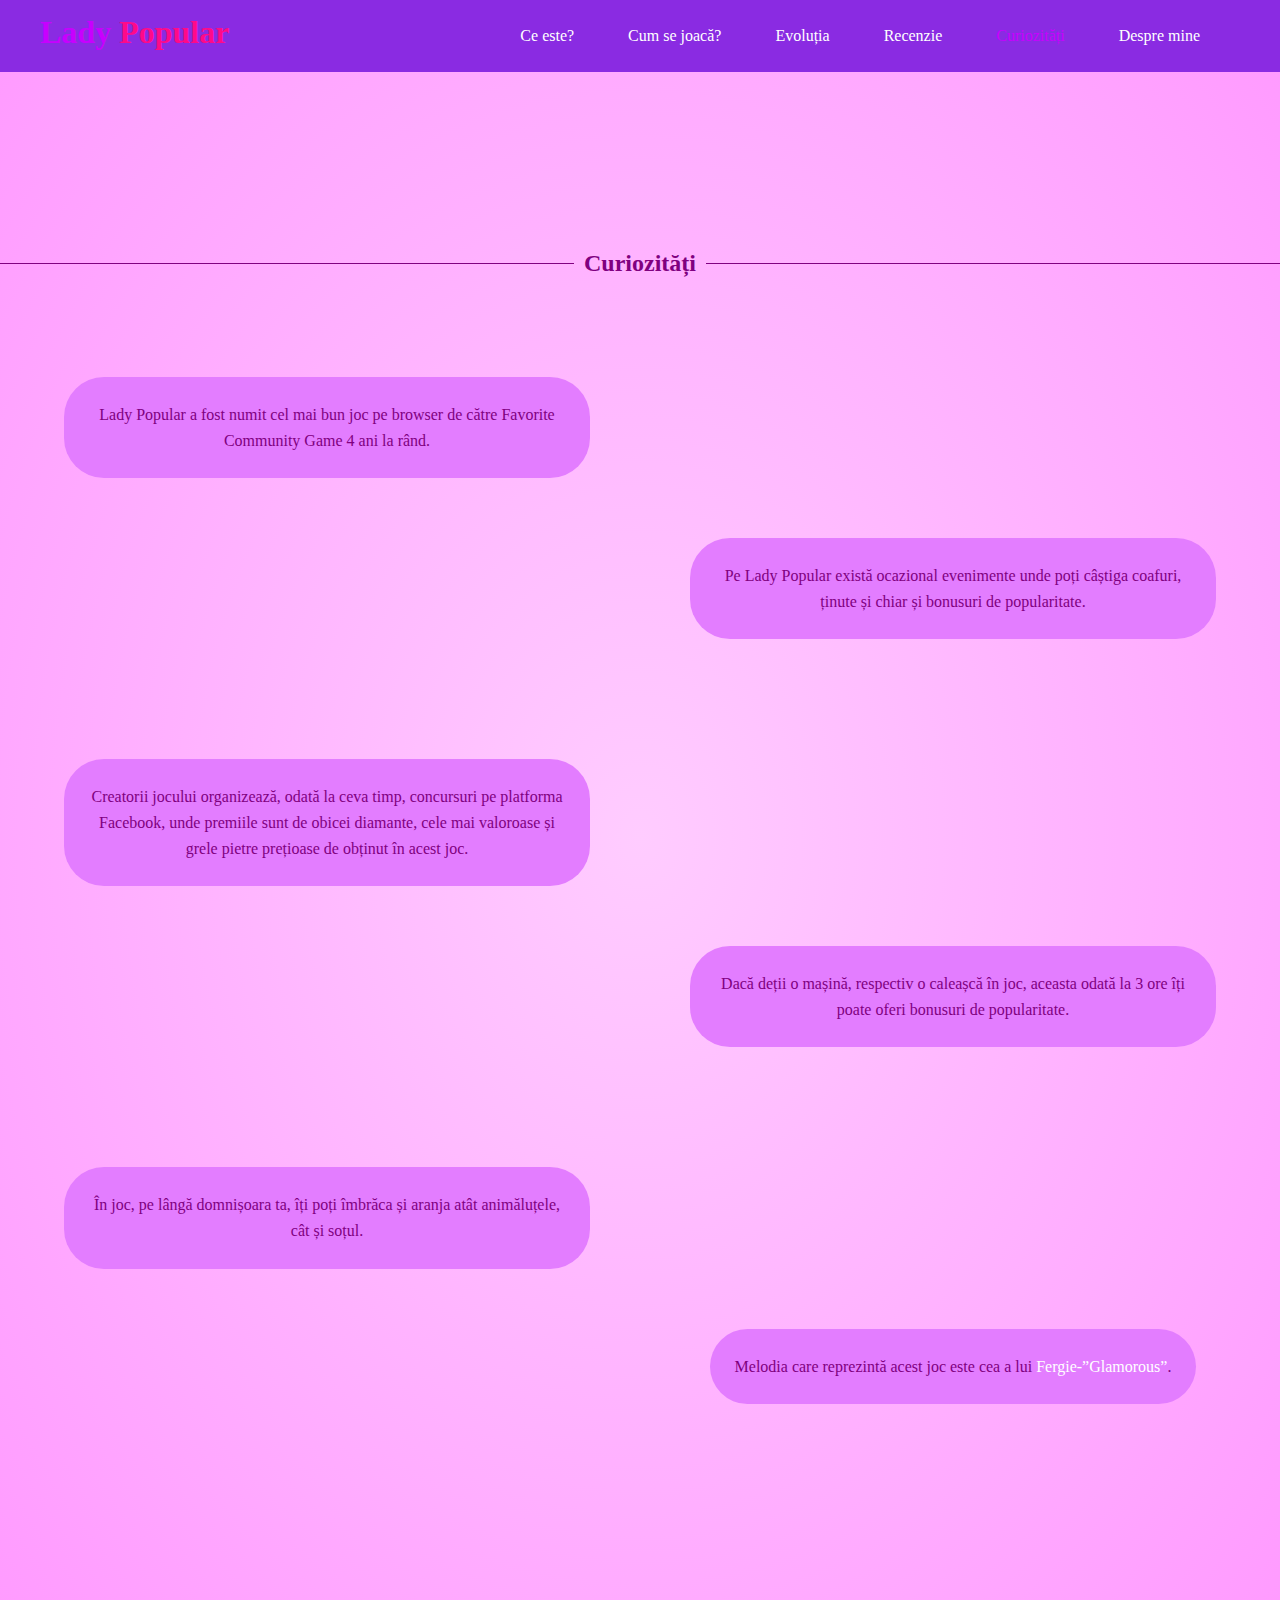
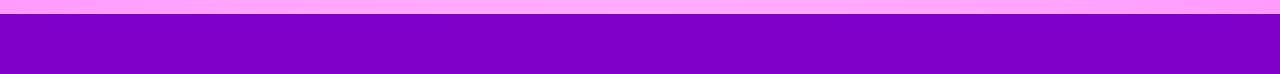
<file: curiozitati.htm>
<!DOCTYPE html>
<html lang="en">
<head>
  <meta charset="UTF-8">
  <meta http-equiv="X-UA-Compatible" content="IE=edge">
  <meta name="viewport" content="width=device-width, initial-scale=1.0">
  <link rel="stylesheet" href="style.css">
  <title>Curiozități</title>
  <link rel="shortcut icon" type="image/png" href="Imagini/icon.png">
</head>
<body>
  <header>
    <a href="acasa.htm"><h1>Lady <span>Popular</span></h1></a>
    <nav>
      <ul>
 <li><a href="ceeste.htm">Ce este?</a></li> 
        <li><a href="cumsejoaca.htm">Cum se joacă?</a></li>  
        <li><a href="evolutia.htm">Evoluția</a></li>  
        <li><a href="recenzie.htm">Recenzie</a></li>
        <li><a href="curiozitati.htm"id="aici">Curiozități</a></li>
        <li><a href="CV.htm">Despre mine</a></li>
      </ul>
    </nav>        
  </header>
  <h2>Curiozități</h2>
  <section id="curiozitati">
    <p class="curiozitate">Lady Popular a fost numit cel mai bun joc pe browser de către Favorite Community Game 4 ani la rând.</p>
    <p></p><p></p>
    <p class="curiozitate">Pe Lady Popular există ocazional evenimente unde poți câștiga coafuri, ținute și chiar și bonusuri de popularitate.</p>
    <p></p><p></p>
    <p class="curiozitate">Creatorii jocului organizează, odată la ceva timp, concursuri pe platforma Facebook, unde premiile sunt de obicei diamante, cele mai valoroase și grele pietre prețioase de obținut în acest joc.</p>
    <p></p><p></p>
    <p class="curiozitate">Dacă deții o mașină, respectiv o caleașcă în joc, aceasta odată la 3 ore îți poate oferi bonusuri de popularitate.</p>
    <p></p><p></p>
    <p class="curiozitate">În joc, pe lângă domnișoara ta, îți poți îmbrăca și aranja atât animăluțele, cât și soțul.</p>
    <p></p><p></p>
    <p class="curiozitate">Melodia care reprezintă acest joc este cea a lui <a href="https://youtu.be/q0SyUgw98tE">Fergie-”Glamorous”</a>.</p>
    <p></p><p></p>
  </section>
  <footer></footer>
</body>
</html>
</file>
<file: style.css>
body {
    margin:0px;
    font-family:Georgia, Cooper Black, Century Schoolbook, Lucida handwriting;
    background-image:radial-gradient(#FFCCFF, #FF99FF);
    color: purple;
  }
  header{
    width: 100%;
    height: auto;
    background-color: #8A2BE2;
    display: grid;
    grid-template-columns: auto auto;
    position:fixed;
    top:0;
  }
  h1{
    margin-top: 14px;
    margin-left:40px; 
    float: left;
  }
  span{
    color:#FF0a89;
  }
  ul{
    width:auto;
    float:right;
    margin:27px 60px 10px 0px;
  }
  li{
    margin-right: 20px;
    margin-left:30px;
    display: inline-block;
  }
  a{
    text-align:center;
    text-decoration: none;
    color: white;
  }
  #aici{
    color:#c800ff;
  }
  #aici:hover{
    color:#c800ff;
    transition: 0.45s;
  }
  a:hover{
    color:#c800ff;
    transition: 0.45s;
  }
  h2 {
    margin-top: 250px;
    margin-bottom:50px;
    display: flex;
    flex-direction: row;
  }
  h2:before, h2:after{
    content: "";
    flex: 1 1;
    border-bottom: 1px solid;
    margin: auto;
  }
  h2:before {
    margin-right: 10px;
  }
  h2:after {
    margin-left: 10px;
  }
  section{
    display: grid;
    grid-template-columns: 1fr 1fr;
    grid-gap:100px;
    margin: 100px 5% 0px 5%;
    box-align: center; 
    row-gap:200px;
  }
  div{
    padding:0px;
    margin:auto;
    text-align: center;
  }
  img{
    width:100%; 
    border: solid #a600ff 2px;
    margin-left: auto;
    margin-right: auto;
    display: block;
  center {
  display: block;
  margin-left: auto;
  margin-right: auto;
  width: 50%;
}
  }
  .excep{
    width:100%;
    border:none;
    width:500px;
  } 
  p{
   margin: auto;
   line-height: 1.6; 
   text-indent: 40px;
   text-align: justify;
  }
  footer{
    margin-top:150px;
    width:100%;
    height: 60px;
    background-color:#8000c9;
  }
  #box1{
    grid-column:span 2;
    margin-right:25%;
    margin-left:25%;
  }
  video{
    width:100%;
    border: solid #c300ff 2px;
  }
  #curiozitati{
    row-gap:60px;
  }
  .curiozitate{
    padding:25px;
    border-radius: 40px;
    background-color:#e37dff;
    text-align: center;
    text-indent: 0px;
  }
</file>
